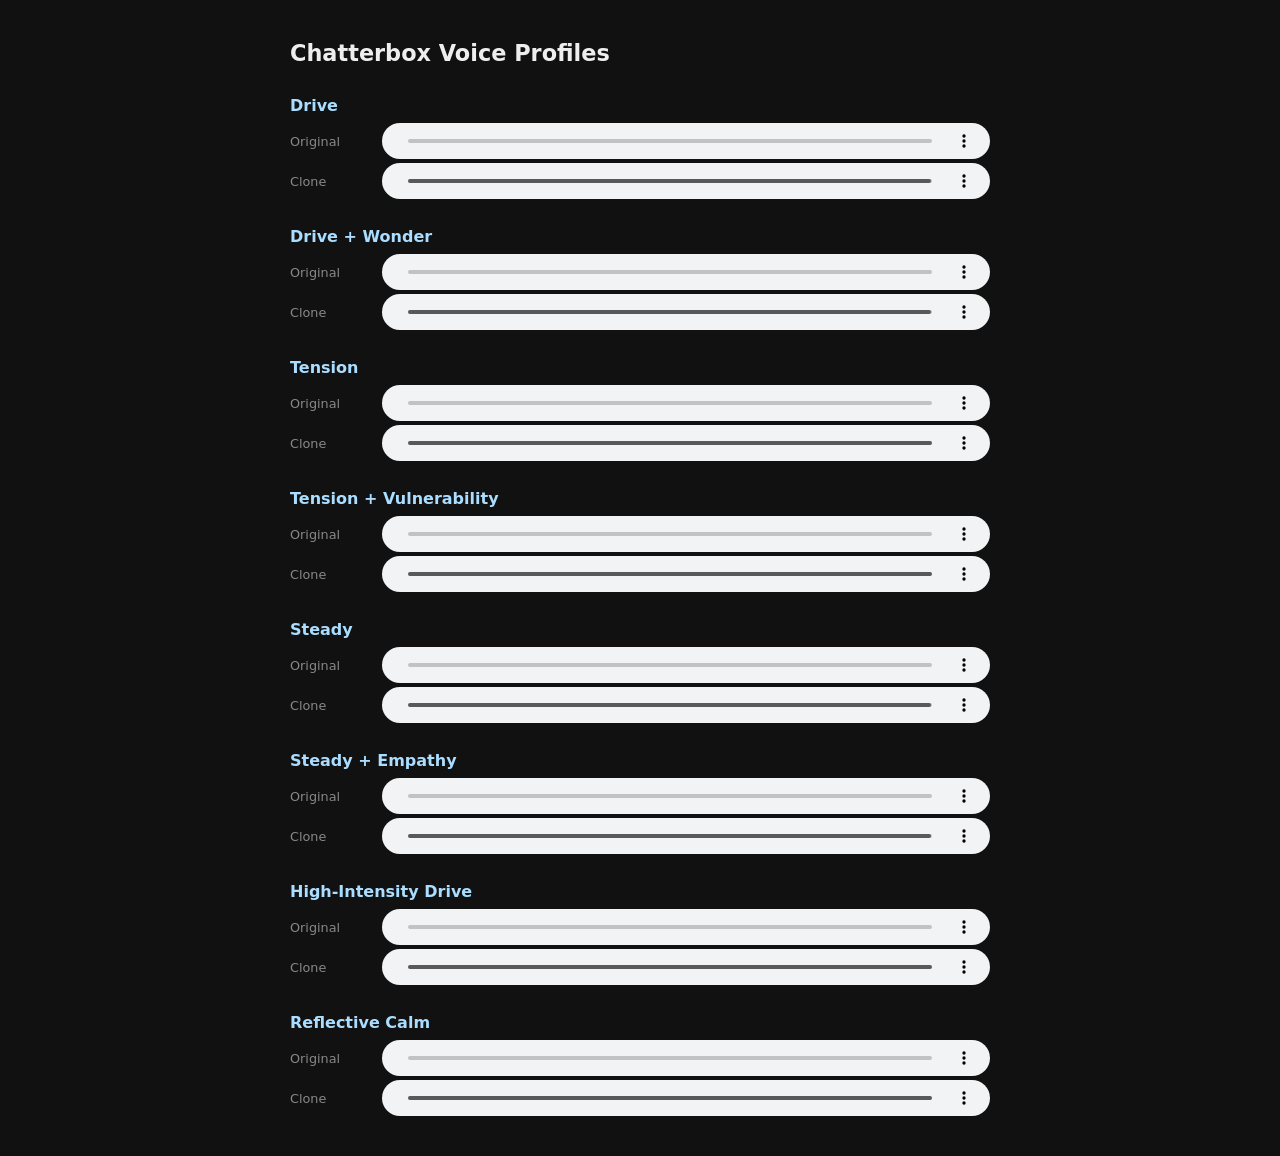
<file: voice-profiles/demos/index.html>
<!DOCTYPE html>
<html lang="en">
<head>
<meta charset="UTF-8">
<meta name="viewport" content="width=device-width, initial-scale=1.0">
<title>Voice Profiles</title>
<style>
  body { font-family: -apple-system, system-ui, sans-serif; max-width: 700px; margin: 40px auto; padding: 0 20px; background: #111; color: #eee; }
  h1 { font-size: 1.4em; margin-bottom: 30px; }
  .profile { margin-bottom: 28px; }
  .profile h2 { font-size: 1em; margin: 0 0 8px; color: #adf; text-transform: capitalize; }
  .row { display: flex; align-items: center; gap: 12px; margin-bottom: 4px; }
  .row label { width: 80px; font-size: 0.8em; color: #888; flex-shrink: 0; }
  audio { flex: 1; height: 36px; }
</style>
</head>
<body>
<h1>Chatterbox Voice Profiles</h1>

<div class="profile">
  <h2>Drive</h2>
  <div class="row"><label>Original</label><audio controls src="original-drive.wav"></audio></div>
  <div class="row"><label>Clone</label><audio controls src="drive-demo.wav"></audio></div>
</div>

<div class="profile">
  <h2>Drive + Wonder</h2>
  <div class="row"><label>Original</label><audio controls src="original-drive-wonder.wav"></audio></div>
  <div class="row"><label>Clone</label><audio controls src="drive-wonder-demo.wav"></audio></div>
</div>

<div class="profile">
  <h2>Tension</h2>
  <div class="row"><label>Original</label><audio controls src="original-tension.wav"></audio></div>
  <div class="row"><label>Clone</label><audio controls src="tension-demo.wav"></audio></div>
</div>

<div class="profile">
  <h2>Tension + Vulnerability</h2>
  <div class="row"><label>Original</label><audio controls src="original-tension-vulnerability.wav"></audio></div>
  <div class="row"><label>Clone</label><audio controls src="tension-vulnerability-demo.wav"></audio></div>
</div>

<div class="profile">
  <h2>Steady</h2>
  <div class="row"><label>Original</label><audio controls src="original-steady.wav"></audio></div>
  <div class="row"><label>Clone</label><audio controls src="steady-demo.wav"></audio></div>
</div>

<div class="profile">
  <h2>Steady + Empathy</h2>
  <div class="row"><label>Original</label><audio controls src="original-steady-empathy.wav"></audio></div>
  <div class="row"><label>Clone</label><audio controls src="steady-empathy-demo.wav"></audio></div>
</div>

<div class="profile">
  <h2>High-Intensity Drive</h2>
  <div class="row"><label>Original</label><audio controls src="original-high-intensity-drive.wav"></audio></div>
  <div class="row"><label>Clone</label><audio controls src="high-intensity-drive-demo.wav"></audio></div>
</div>

<div class="profile">
  <h2>Reflective Calm</h2>
  <div class="row"><label>Original</label><audio controls src="original-reflective-calm.wav"></audio></div>
  <div class="row"><label>Clone</label><audio controls src="reflective-calm-demo.wav"></audio></div>
</div>

</body>
</html>
</file>
